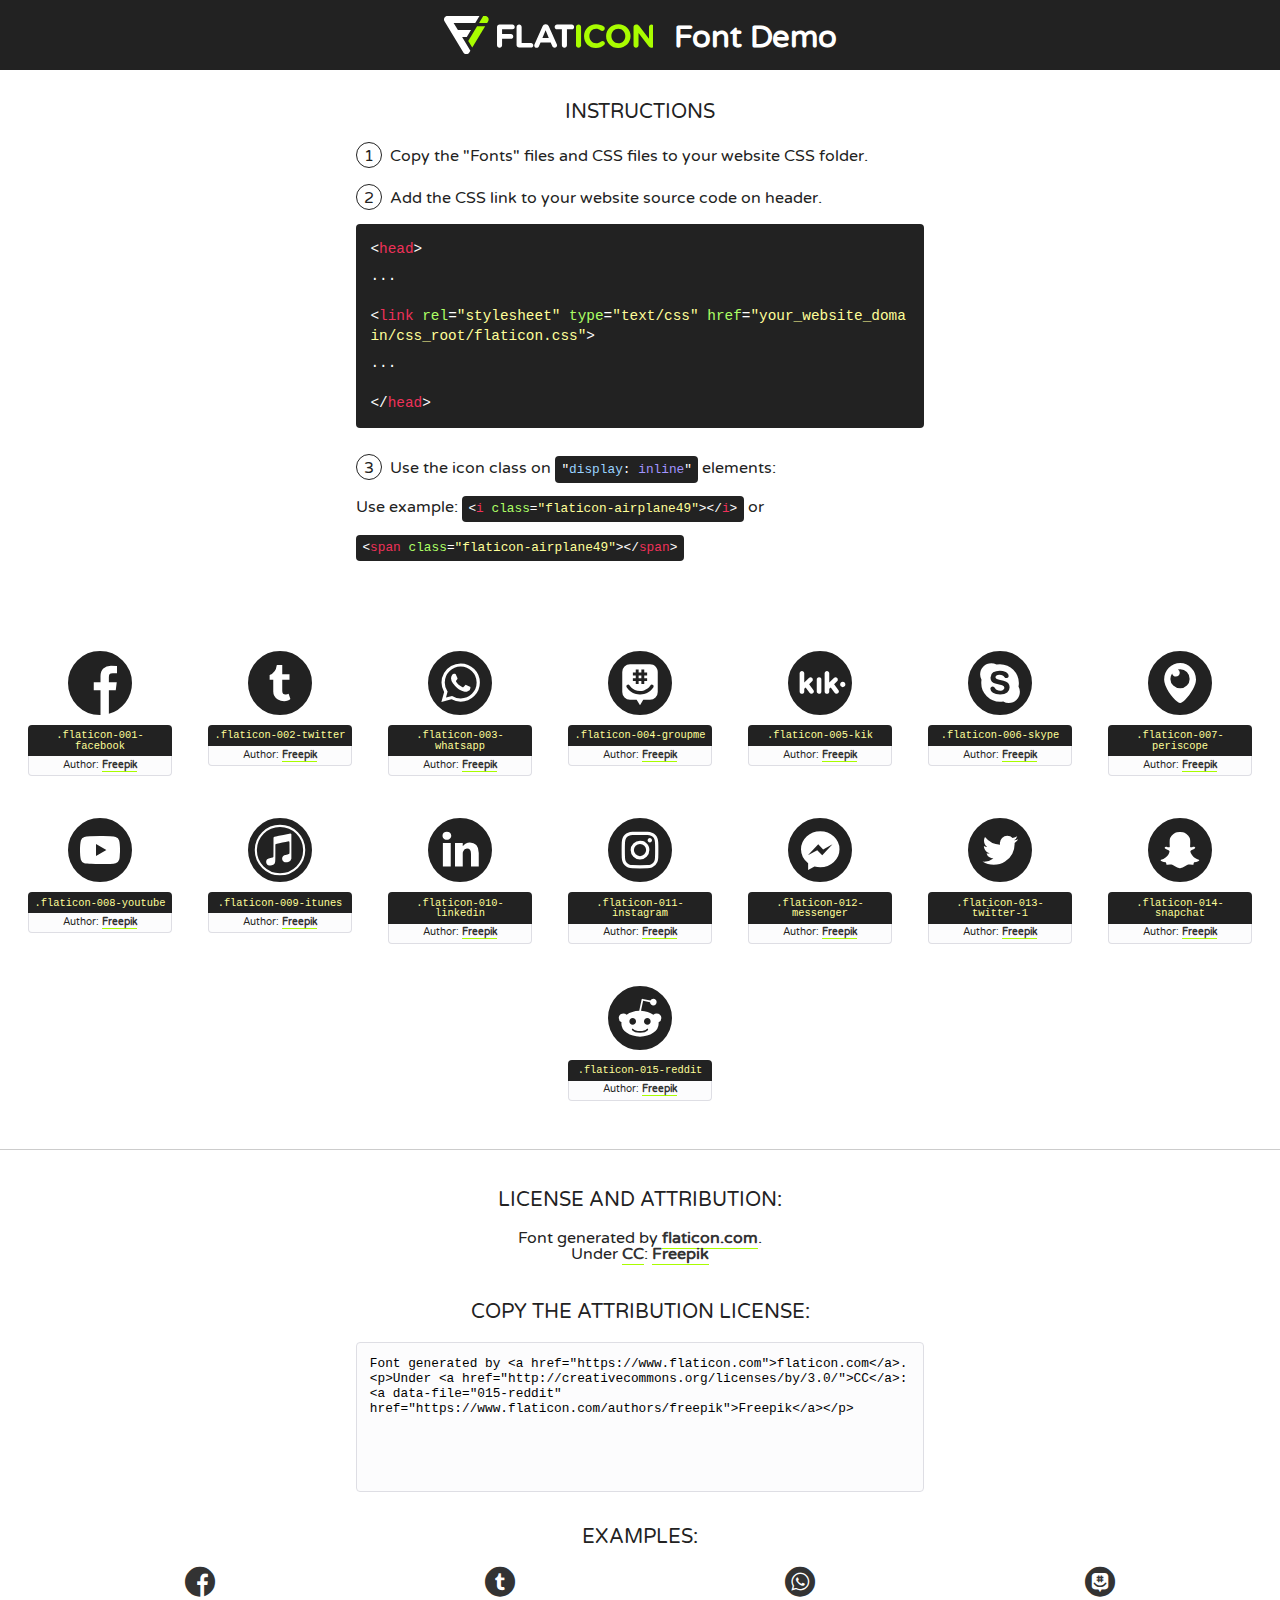
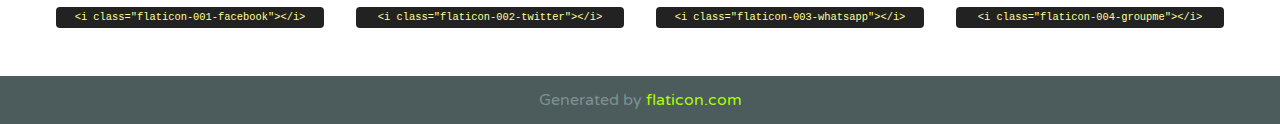
<file: estyle/font/flaticon.html>
<!DOCTYPE html>
<!--
  Flaticon icon font: Flaticon
  Creation date: 20/12/2018 09:27
-->
<html>
<!DOCTYPE html>
<html>

<head>
    <title>Flaticon WebFont</title>
    <link href="http://fonts.googleapis.com/css?family=Varela+Round" rel="stylesheet" type="text/css" />
    <link rel="stylesheet" type="text/css" href="flaticon.css">
    <meta charset="UTF-8">
    <style>
    html, body, div, span, applet, object, iframe,
    h1, h2, h3, h4, h5, h6, p, blockquote, pre,
    a, abbr, acronym, address, big, cite, code,
    del, dfn, em, img, ins, kbd, q, s, samp,
    small, strike, strong, sub, sup, tt, var,
    b, u, i, center,
    dl, dt, dd, ol, ul, li,
    fieldset, form, label, legend,
    table, caption, tbody, tfoot, thead, tr, th, td,
    article, aside, canvas, details, embed, 
    figure, figcaption, footer, header, hgroup, 
    menu, nav, output, ruby, section, summary,
    time, mark, audio, video {
        margin: 0;
        padding: 0;
        border: 0;
        font-size: 100%;
        font: inherit;
        vertical-align: baseline;
    }
    /* HTML5 display-role reset for older browsers */
    article, aside, details, figcaption, figure, 
    footer, header, hgroup, menu, nav, section {
        display: block;
    }
    body {
        line-height: 1;
    }
    ol, ul {
        list-style: none;
    }
    blockquote, q {
        quotes: none;
    }
    blockquote:before, blockquote:after,
    q:before, q:after {
        content: '';
        content: none;
    }
    table {
        border-collapse: collapse;
        border-spacing: 0;
    }
    body {
        font-family: 'Varela Round', Helvetica, Arial, sans-serif;
        font-size: 16px;
        color: #222;
    }
    a {
        color: #333;
        border-bottom: 1px solid #a9fd00;
        font-weight: bold;
        text-decoration: none;
    }
    * {
        -moz-box-sizing: border-box;
        -webkit-box-sizing: border-box;
        box-sizing: border-box;
        margin: 0;
        padding: 0;
    }
    [class^="flaticon-"]:before, [class*=" flaticon-"]:before, [class^="flaticon-"]:after, [class*=" flaticon-"]:after {
        font-family: Flaticon;
        font-size: 30px;
        font-style: normal;
        margin-left: 20px;
        color: #333;
    }
    .wrapper {
        max-width: 600px;
        margin: auto;
        padding: 0 1em;
    }
    .title {
        font-size: 1.25em;
        text-align: center;
        margin-bottom: 1em;
        text-transform: uppercase;
    }
    header {
        text-align: center;
        background-color: #222;
        color: #fff;
        padding: 1em;
    }
    header .logo {
        width: 210px;
        height: 38px;
        display: inline-block;
        vertical-align: middle;
        margin-right: 1em;
        border: none;
    }
    header strong {
        font-size: 1.95em;
        font-weight: bold;
        vertical-align: middle;
        margin-top: 5px;
        display: inline-block;
    }
    .demo {
        margin: 2em auto;
        line-height: 1.25em;
    }
    .demo ul li {
        margin-bottom: 1em;
    }
    .demo ul li .num {
        color: #222;
        border-radius: 20px;
        display: inline-block;
        width: 26px;
        padding: 3px;
        height: 26px;
        text-align: center;
        margin-right: 0.5em;
        border: 1px solid #222;
    }
    .demo ul li code {
        background-color: #222;
        border-radius: 4px;
        padding: 0.25em 0.5em;
        display: inline-block;
        color: #fff;
        font-family: Consolas,Monaco,Lucida Console,Liberation Mono,DejaVu Sans Mono,Bitstream Vera Sans Mono,Courier New, monospace;
        font-weight: lighter;
        margin-top: 1em;
        font-size: 0.8em;
        word-break: break-all;
    }
    .demo ul li code.big {
        padding: 1em;
        font-size: 0.9em;
    }
    .demo ul li code .red {
        color: #EF3159;
    }
    .demo ul li code .green {
        color: #ACFF65;
    }
    .demo ul li code .yellow {
        color: #FFFF99;
    }
    .demo ul li code .blue {
        color: #99D3FF;
    }
    .demo ul li code .purple {
        color: #A295FF;
    }
    .demo ul li code .dots {
        margin-top: 0.5em;
        display: block;
    }
    #glyphs {
        border-bottom: 1px solid #ccc;
        padding: 2em 0;
        text-align: center;
    }
    .glyph {
        display: inline-block;
        width: 9em;
        margin: 1em;
        text-align: center;
        vertical-align: top;
        background: #FFF;
    }
    .glyph .glyph-icon {
        padding: 10px;
        display: block;
        font-family:"Flaticon";
        font-size: 64px;
        line-height: 1;
    }
    .glyph .glyph-icon:before {
        font-size: 64px;
        color: #222;
        margin-left: 0;
    }
    .class-name {
        font-size: 0.65em;
        background-color: #222;
        color: #fff;
        border-radius: 4px 4px 0 0;
        padding: 0.5em;
        color: #FFFF99;
        font-family: Consolas,Monaco,Lucida Console,Liberation Mono,DejaVu Sans Mono,Bitstream Vera Sans Mono,Courier New, monospace;
    }
    .author-name {
        font-size: 0.6em;
        background-color: #fcfcfd;
        border: 1px solid #DEDEE4;
        border-top: 0;
        border-radius: 0 0 4px 4px;
        padding: 0.5em;
    }
    .class-name:last-child {
        font-size: 10px;
        color:#888;
    }
    .class-name:last-child a {
        font-size: 10px;
        color:#555;
    }
    .class-name:last-child a:hover {
        color:#a9fd00;
    }
    .glyph > input {
        display: block;
        width: 100px;
        margin: 5px auto;
        text-align: center;
        font-size: 12px;
        cursor: text;
    }
    .glyph > input.icon-input {
        font-family:"Flaticon";
        font-size: 16px;
        margin-bottom: 10px;
    }
    .attribution .title {
        margin-top: 2em;
    }
    .attribution textarea {
        background-color: #fcfcfd;
        padding: 1em;
        border: none;
        box-shadow: none;
        border: 1px solid #DEDEE4;
        border-radius: 4px;
        resize: none;
        width: 100%;
        height: 150px;
        font-size: 0.8em;
        font-family: Consolas,Monaco,Lucida Console,Liberation Mono,DejaVu Sans Mono,Bitstream Vera Sans Mono,Courier New, monospace;
        -webkit-appearance: none;
    }
    .iconsuse {
        margin: 2em auto;
        text-align: center;
        max-width: 1200px;
    }
    .iconsuse:after {
        content: '';
        display: table;
        clear: both;
    }
    .iconsuse .image {
        float: left;
        width: 25%;
        padding: 0 1em;
    }
    .iconsuse .image p {
        margin-bottom: 1em;
    }
    .iconsuse .image span {
        display: block;
        font-size: 0.65em;
        background-color: #222;
        color: #fff;
        border-radius: 4px;
        padding: 0.5em;
        color: #FFFF99;
        margin-top: 1em;
        font-family: Consolas,Monaco,Lucida Console,Liberation Mono,DejaVu Sans Mono,Bitstream Vera Sans Mono,Courier New, monospace;
    }
    #footer {
        text-align: center;
        background-color: #4C5B5C;
        color: #7c9192;
        padding: 1em;
    }
    #footer a {
        border: none;
        color: #a9fd00;
        font-weight: normal;
    }
    @media (max-width: 960px) {
        .iconsuse .image {
            width: 50%;
        }
    }
    @media (max-width: 560px) {
        .iconsuse .image {
            width: 100%;
        }
    }
    </style>
</head>

<body class="characters-off">

    <header>
        <a href="https://www.flaticon.com" target="_blank" class="logo">
            <svg version="1.1" xmlns="http://www.w3.org/2000/svg" xmlns:xlink="http://www.w3.org/1999/xlink" xmlns:a="http://ns.adobe.com/AdobeSVGViewerExtensions/3.0/" viewBox="0 0 560.875 102.036" enable-background="new 0 0 560.875 102.036" xml:space="preserve">
                <defs>
                </defs>
                <g>
                    <g class="letters">
                        <path fill="#ffffff" d="M141.596,29.675c0-3.777,2.985-6.767,6.764-6.767h34.438c3.426,0,6.15,2.728,6.15,6.15
                        c0,3.43-2.724,6.149-6.15,6.149h-27.674v13.091h23.719c3.429,0,6.151,2.724,6.151,6.15c0,3.43-2.723,6.149-6.151,6.149h-23.719
                        v17.574c0,3.773-2.986,6.761-6.764,6.761c-3.779,0-6.764-2.989-6.764-6.761V29.675z"></path>
                        <path fill="#ffffff" d="M193.844,29.149c0-3.781,2.985-6.767,6.764-6.767c3.776,0,6.763,2.985,6.763,6.767v42.957h25.039
                        c3.426,0,6.149,2.726,6.149,6.153c0,3.425-2.723,6.15-6.149,6.15h-31.802c-3.779,0-6.764-2.986-6.764-6.768V29.149z"></path>
                        <path fill="#ffffff" d="M241.891,75.71l21.438-48.407c1.492-3.341,4.215-5.357,7.906-5.357h0.792
                        c3.686,0,6.323,2.017,7.815,5.357l21.439,48.407c0.436,0.967,0.701,1.845,0.701,2.723c0,3.602-2.809,6.501-6.414,6.501
                        c-3.161,0-5.269-1.845-6.499-4.655l-4.132-9.661h-27.059l-4.301,10.102c-1.144,2.631-3.426,4.214-6.237,4.214
                        c-3.517,0-6.24-2.81-6.24-6.325C241.1,77.64,241.451,76.677,241.891,75.71z M279.932,58.666l-8.521-20.297l-8.526,20.297H279.932
                        z"></path>
                        <path fill="#ffffff" d="M314.864,35.387H301.86c-3.429,0-6.239-2.813-6.239-6.238c0-3.429,2.811-6.24,6.239-6.24h39.533
                        c3.426,0,6.237,2.811,6.237,6.24c0,3.425-2.811,6.238-6.237,6.238h-13.001v42.785c0,3.773-2.99,6.761-6.764,6.761
                        c-3.779,0-6.764-2.989-6.764-6.761V35.387z"></path>
                        <path fill="#A9FD00" d="M352.615,29.149c0-3.781,2.985-6.767,6.767-6.767c3.774,0,6.761,2.985,6.761,6.767v49.024
                        c0,3.773-2.987,6.761-6.761,6.761c-3.781,0-6.767-2.989-6.767-6.761V29.149z"></path>
                        <path fill="#A9FD00" d="M374.132,53.836v-0.179c0-17.481,13.178-31.801,32.065-31.801c9.22,0,15.459,2.458,20.557,6.238
                        c1.402,1.054,2.637,2.985,2.637,5.357c0,3.692-2.985,6.59-6.681,6.59c-1.845,0-3.071-0.702-4.044-1.319
                        c-3.776-2.813-7.729-4.393-12.562-4.393c-10.364,0-17.831,8.611-17.831,19.154v0.173c0,10.542,7.291,19.329,17.831,19.329
                        c5.715,0,9.492-1.756,13.359-4.834c1.049-0.874,2.458-1.491,4.039-1.491c3.429,0,6.325,2.813,6.325,6.236
                        c0,2.106-1.056,3.78-2.282,4.834c-5.539,4.834-12.036,7.733-21.878,7.733C387.572,85.464,374.132,71.493,374.132,53.836z"></path>
                        <path fill="#A9FD00" d="M433.009,53.836v-0.179c0-17.481,13.79-31.801,32.766-31.801c18.981,0,32.592,14.143,32.592,31.628v0.173
                        c0,17.483-13.785,31.807-32.769,31.807C446.625,85.464,433.009,71.32,433.009,53.836z M484.224,53.836v-0.179
                        c0-10.539-7.725-19.326-18.626-19.326c-10.893,0-18.449,8.611-18.449,19.154v0.173c0,10.542,7.73,19.329,18.626,19.329
                        C476.676,72.986,484.224,64.378,484.224,53.836z"></path>
                        <path fill="#A9FD00" d="M506.233,29.321c0-3.774,2.99-6.763,6.767-6.763h1.401c3.252,0,5.183,1.583,7.029,3.953l26.093,34.265
                        V29.059c0-3.692,2.99-6.677,6.681-6.677c3.683,0,6.671,2.985,6.671,6.677v48.934c0,3.78-2.987,6.765-6.764,6.765h-0.436
                        c-3.257,0-5.188-1.581-7.034-3.953l-27.056-35.492v32.944c0,3.687-2.985,6.676-6.678,6.676c-3.683,0-6.673-2.989-6.673-6.676
                        V29.321z"></path>
                    </g>
                    <g class="insignia">
                        <path fill="#ffffff" d="M48.372,56.137h12.517l11.156-18.537H37.186L25.688,18.539h57.825L94.668,0H9.271
                        C5.925,0,2.842,1.801,1.198,4.716c-1.644,2.907-1.593,6.482,0.134,9.343l50.38,83.501c1.678,2.781,4.689,4.476,7.938,4.476
                        c3.246,0,6.257-1.695,7.935-4.476l2.898-4.804L48.372,56.137z"></path>
                        <g class="i">
                            <path fill="#A9FD00" d="M93.575,18.539h0.031v0.004l21.652,0.004l2.705-4.488c1.727-2.861,1.778-6.436,0.133-9.343
                            C116.454,1.801,113.371,0,110.026,0h-5.294L93.575,18.539z"></path>
                            <polygon fill="#A9FD00" points="88.291,27.356 64.725,66.486 75.519,84.404 109.942,27.356"></polygon>
                        </g>
                    </g>
                </g>
            </svg>
        </a>
        <strong>Font Demo</strong>
    </header>


    <section class="demo wrapper">

        <p class="title">Instructions</p>

        <ul>
            <li>
                <span class="num">1</span>Copy the "Fonts" files and CSS files to your website CSS folder.
            </li>
            <li>
                <span class="num">2</span>Add the CSS link to your website source code on header.
                <code class="big">
                    &lt;<span class="red">head</span>&gt;
                    <br/><span class="dots">...</span>
                    <br/>&lt;<span class="red">link</span> <span class="green">rel</span>=<span class="yellow">"stylesheet"</span> <span class="green">type</span>=<span class="yellow">"text/css"</span> <span class="green">href</span>=<span class="yellow">"your_website_domain/css_root/flaticon.css"</span>&gt;
                    <br/><span class="dots">...</span>
                    <br/>&lt;/<span class="red">head</span>&gt;
                </code>
            </li>

            <li>
                <p>
                    <span class="num">3</span>Use the icon class on <code>"<span class="blue">display</span>:<span class="purple"> inline</span>"</code> elements:
                    <br />
                    Use example: <code>&lt;<span class="red">i</span> <span class="green">class</span>=<span class="yellow">&quot;flaticon-airplane49&quot;</span>&gt;&lt;/<span class="red">i</span>&gt;</code> or <code>&lt;<span class="red">span</span> <span class="green">class</span>=<span class="yellow">&quot;flaticon-airplane49&quot;</span>&gt;&lt;/<span class="red">span</span>&gt;</code>
            </li>
        </ul>

    </section>




   <section id="glyphs">          
    
      
        <div class="glyph"><div class="glyph-icon flaticon-001-facebook"></div>
            <div class="class-name">.flaticon-001-facebook</div>
            <div class="author-name">Author: <a data-file="001-facebook" href="https://www.flaticon.com/authors/freepik">Freepik</a> </div> 
        </div>        
        
        <div class="glyph"><div class="glyph-icon flaticon-002-twitter"></div>
            <div class="class-name">.flaticon-002-twitter</div>
            <div class="author-name">Author: <a data-file="002-twitter" href="https://www.flaticon.com/authors/freepik">Freepik</a> </div> 
        </div>        
        
        <div class="glyph"><div class="glyph-icon flaticon-003-whatsapp"></div>
            <div class="class-name">.flaticon-003-whatsapp</div>
            <div class="author-name">Author: <a data-file="003-whatsapp" href="https://www.flaticon.com/authors/freepik">Freepik</a> </div> 
        </div>        
        
        <div class="glyph"><div class="glyph-icon flaticon-004-groupme"></div>
            <div class="class-name">.flaticon-004-groupme</div>
            <div class="author-name">Author: <a data-file="004-groupme" href="https://www.flaticon.com/authors/freepik">Freepik</a> </div> 
        </div>        
        
        <div class="glyph"><div class="glyph-icon flaticon-005-kik"></div>
            <div class="class-name">.flaticon-005-kik</div>
            <div class="author-name">Author: <a data-file="005-kik" href="https://www.flaticon.com/authors/freepik">Freepik</a> </div> 
        </div>        
        
        <div class="glyph"><div class="glyph-icon flaticon-006-skype"></div>
            <div class="class-name">.flaticon-006-skype</div>
            <div class="author-name">Author: <a data-file="006-skype" href="https://www.flaticon.com/authors/freepik">Freepik</a> </div> 
        </div>        
        
        <div class="glyph"><div class="glyph-icon flaticon-007-periscope"></div>
            <div class="class-name">.flaticon-007-periscope</div>
            <div class="author-name">Author: <a data-file="007-periscope" href="https://www.flaticon.com/authors/freepik">Freepik</a> </div> 
        </div>        
        
        <div class="glyph"><div class="glyph-icon flaticon-008-youtube"></div>
            <div class="class-name">.flaticon-008-youtube</div>
            <div class="author-name">Author: <a data-file="008-youtube" href="https://www.flaticon.com/authors/freepik">Freepik</a> </div> 
        </div>        
        
        <div class="glyph"><div class="glyph-icon flaticon-009-itunes"></div>
            <div class="class-name">.flaticon-009-itunes</div>
            <div class="author-name">Author: <a data-file="009-itunes" href="https://www.flaticon.com/authors/freepik">Freepik</a> </div> 
        </div>        
        
        <div class="glyph"><div class="glyph-icon flaticon-010-linkedin"></div>
            <div class="class-name">.flaticon-010-linkedin</div>
            <div class="author-name">Author: <a data-file="010-linkedin" href="https://www.flaticon.com/authors/freepik">Freepik</a> </div> 
        </div>        
        
        <div class="glyph"><div class="glyph-icon flaticon-011-instagram"></div>
            <div class="class-name">.flaticon-011-instagram</div>
            <div class="author-name">Author: <a data-file="011-instagram" href="https://www.flaticon.com/authors/freepik">Freepik</a> </div> 
        </div>        
        
        <div class="glyph"><div class="glyph-icon flaticon-012-messenger"></div>
            <div class="class-name">.flaticon-012-messenger</div>
            <div class="author-name">Author: <a data-file="012-messenger" href="https://www.flaticon.com/authors/freepik">Freepik</a> </div> 
        </div>        
        
        <div class="glyph"><div class="glyph-icon flaticon-013-twitter-1"></div>
            <div class="class-name">.flaticon-013-twitter-1</div>
            <div class="author-name">Author: <a data-file="013-twitter-1" href="https://www.flaticon.com/authors/freepik">Freepik</a> </div> 
        </div>        
        
        <div class="glyph"><div class="glyph-icon flaticon-014-snapchat"></div>
            <div class="class-name">.flaticon-014-snapchat</div>
            <div class="author-name">Author: <a data-file="014-snapchat" href="https://www.flaticon.com/authors/freepik">Freepik</a> </div> 
        </div>        
        
        <div class="glyph"><div class="glyph-icon flaticon-015-reddit"></div>
            <div class="class-name">.flaticon-015-reddit</div>
            <div class="author-name">Author: <a data-file="015-reddit" href="https://www.flaticon.com/authors/freepik">Freepik</a> </div> 
        </div>        
        

    </section>



    <section class="attribution wrapper"   style="text-align:center;">

      <div class="title">License and attribution:</div><div class="attrDiv">Font generated by <a href="https://www.flaticon.com">flaticon.com</a>. <div><p>Under <a href="http://creativecommons.org/licenses/by/3.0/">CC</a>: <a data-file="015-reddit" href="https://www.flaticon.com/authors/freepik">Freepik</a></p>  </div>
      </div>
      <div class="title">Copy the Attribution License:</div>

    <textarea onclick="this.focus();this.select();">Font generated by &lt;a href=&quot;https://www.flaticon.com&quot;&gt;flaticon.com&lt;/a&gt;. <p>Under <a href="http://creativecommons.org/licenses/by/3.0/">CC</a>: <a data-file="015-reddit" href="https://www.flaticon.com/authors/freepik">Freepik</a></p>  
     </textarea>

    </section>

    <section class="iconsuse">

          <div class="title">Examples:</div>            
             
            <div class="image">
                <p>
                    <i class="glyph-icon flaticon-001-facebook"></i> 
                    <span>&lt;i class=&quot;flaticon-001-facebook&quot;&gt;&lt;/i&gt;</span>
                </p>
            </div>
            
            <div class="image">
                <p>
                    <i class="glyph-icon flaticon-002-twitter"></i> 
                    <span>&lt;i class=&quot;flaticon-002-twitter&quot;&gt;&lt;/i&gt;</span>
                </p>
            </div>
            
            <div class="image">
                <p>
                    <i class="glyph-icon flaticon-003-whatsapp"></i> 
                    <span>&lt;i class=&quot;flaticon-003-whatsapp&quot;&gt;&lt;/i&gt;</span>
                </p>
            </div>
            
            <div class="image">
                <p>
                    <i class="glyph-icon flaticon-004-groupme"></i> 
                    <span>&lt;i class=&quot;flaticon-004-groupme&quot;&gt;&lt;/i&gt;</span>
                </p>
            </div>
                       
        </div>
                            
    </section>

<div id="footer">
    <div>Generated by <a href="https://www.flaticon.com">flaticon.com</a>
    </div>
</div>



</body>
</html>
</file>
<file: estyle/font/flaticon.css>
/*
  	Flaticon icon font: Flaticon
  	Creation date: 20/12/2018 09:27
  	*/

@font-face {
  font-family: "Flaticon";
  src: url("./Flaticon.eot");
  src: url("./Flaticon.eot?#iefix") format("embedded-opentype"),
       url("./Flaticon.woff") format("woff"),
       url("./Flaticon.ttf") format("truetype"),
       url("./Flaticon.svg#Flaticon") format("svg");
  font-weight: normal;
  font-style: normal;
}

@media screen and (-webkit-min-device-pixel-ratio:0) {
  @font-face {
    font-family: "Flaticon";
    src: url("./Flaticon.svg#Flaticon") format("svg");
  }
}

[class^="flaticon-"]:before, [class*=" flaticon-"]:before,
[class^="flaticon-"]:after, [class*=" flaticon-"]:after {   
  font-family: Flaticon;
        font-size: 20px;
font-style: normal;
margin-left: 20px;
}

.flaticon-001-facebook:before { content: "\f100"; }
.flaticon-002-twitter:before { content: "\f101"; }
.flaticon-003-whatsapp:before { content: "\f102"; }
.flaticon-004-groupme:before { content: "\f103"; }
.flaticon-005-kik:before { content: "\f104"; }
.flaticon-006-skype:before { content: "\f105"; }
.flaticon-007-periscope:before { content: "\f106"; }
.flaticon-008-youtube:before { content: "\f107"; }
.flaticon-009-itunes:before { content: "\f108"; }
.flaticon-010-linkedin:before { content: "\f109"; }
.flaticon-011-instagram:before { content: "\f10a"; }
.flaticon-012-messenger:before { content: "\f10b"; }
.flaticon-013-twitter-1:before { content: "\f10c"; }
.flaticon-014-snapchat:before { content: "\f10d"; }
.flaticon-015-reddit:before { content: "\f10e"; }
</file>
